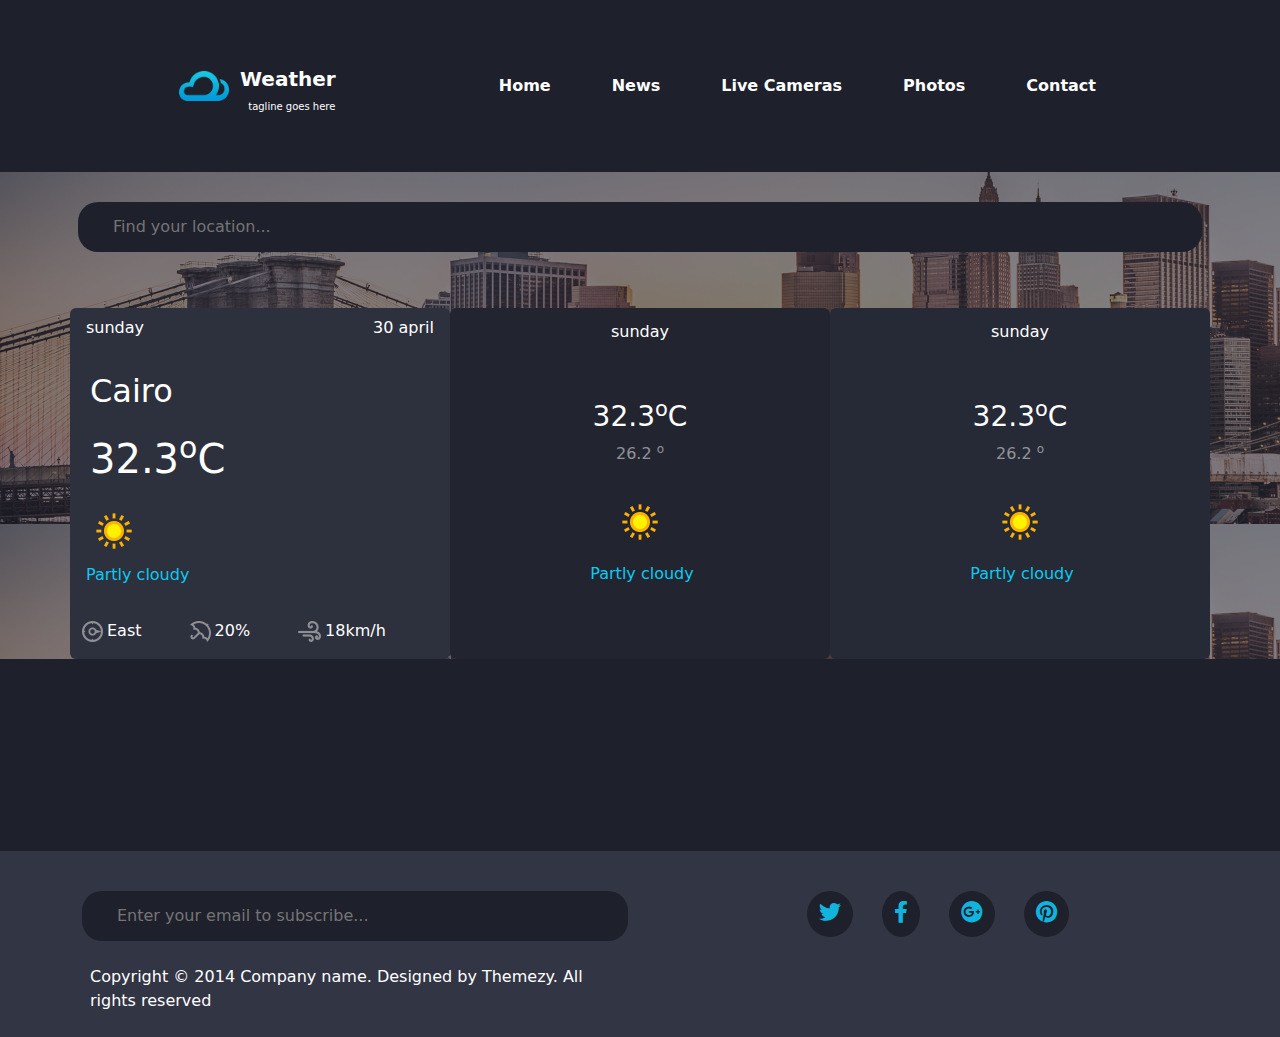
<file: index.html>
<!DOCTYPE html>
<html lang="en">
  <head>
    <meta charset="UTF-8" />
    <meta name="viewport" content="width=device-width, initial-scale=1.0" />
    <!---------------------------links-------------------->
    <link rel="stylesheet" href="https://cdnjs.cloudflare.com/ajax/libs/font-awesome/6.0.0-beta3/css/all.min.css">
    <!-- <link rel="stylesheet" href="css/all.min.css"> -->
    <link rel="stylesheet" href="css/bootstrap.min.css" />
    <link rel="stylesheet" href="css/style.css" />
    <title>Weather</title>
  </head>
  <body  data-bs-spy="scroll" data-bs-target="#navbar-example">
    <!--------------------------------nav bar ----------------------------->
    <nav
      class="navbar navbar-expand-lg"
      style="z-index: 1000; position: relative"
    >
      <div class="container p-5">
        <div class="d-flex justify-content-center align-items-center ms-lg-5">
          <img src="img/logo@2x.png" class="logo2X" alt="" />
          <div
            class="w-50 d-flex flex-column justify-content-center align-items-center ms-3"
          >
            <a class="navbar-brand ps-2 fw-semibold text-white" href="#"
              >Weather</a
            >
            <span class="taglineModify text-white">tagline goes here</span>
          </div>
        </div>
        <button
          class="navbar-toggler bg-white fs-6"
          type="button"
          data-bs-toggle="collapse"
          data-bs-target="#navbarNav"
          aria-controls="navbarNav"
          aria-expanded="false"
          aria-label="Toggle navigation"
        >
          <span class="navbar-toggler-icon"></span>
        </button>
        <div class="collapse navbar-collapse me-5" id="navbarNav">
          <ul class="navbar-nav ms-auto fw-semibold">
            <li class="nav-item">
              <a
                class="nav-link active position-relative"
                aria-current="page"
                href="#"
                >Home</a
              >
            </li>
            <li class="nav-item">
              <a
                class="nav-link active position-relative"
                aria-current="page"
                href="#"
                >News</a
              >
            </li>
            <li class="nav-item">
              <a
                class="nav-link active position-relative"
                aria-current="page"
                href="#"
                >Live Cameras</a
              >
            </li>
            <li class="nav-item">
              <a
                class="nav-link active position-relative"
                aria-current="page"
                href="#"
                >Photos</a
              >
            </li>
            <li class="nav-item">
              <a
                class="nav-link active position-relative"
                aria-current="page"
                href="contact.html"
                >Contact</a
              >
            </li>
          </ul>
        </div>
      </div>
    </nav>
    <!-------------------------main photo---------------------------->
    <!-- <div class="mainImage"></div> -->
    <!-----------input and data------------------>
    <section class="mainData">
        <div class="container ">
            <div class="row">
                <div class="w-100 p-2 mb-5">
                    <div class="innerItem">
                        <div class="inputSearch">
                            <input type="text" name="name of city" class="w-100 searchInput" id="inputSearch" placeholder="Find your location...">
                        </div>
                    </div>
                </div>
                <div class="col-md-4  outButDataBackG rounded-2">
                    <div class="weatherData">
                        <div class="weatherDayOfWeek">
                            <span class="d-flex justify-content-between align-items-center px-1 py-2 py-1 weekAndMonth">
                                <span id="todaysWeek">sunday</span>
                                <span>
                                  <span id="dayAndMonth">30 </span>
                                  <span id="nameMonth">april</span>
                                </span>
                            </span>
                        </div>
                        <h1 class="h2 mt-3 p-2" id="cityName">Cairo</h1>
                        <h2 class="h1 py-2 px-2" id="temperaqre">32.3<sup>o</sup>C</h2>
                        <img src="img/113.png" alt="status of weather" id="statusOfWeatherimg">
                        <p class="ps-1 text-info" id="textWeather">Partly cloudy</p>
                        <div class="stutsWeather d-flex justify-content-start gap-5 align-items-center py-3">
                            <span class="d-flex justify-content-start align-items-center">
                                <span><img src="img/icon-compass.png" alt="wind Direction" id="iconWeather"></span>
                                <span class="ps-1" id="windDirection">East</span>
                            </span>
                            <span class="d-flex justify-content-start align-items-center">
                                <span><img src="img/icon-umberella.png" alt="winter or summer" id="winter"></span>
                                <span class="ps-1" id="winterSpeed">20%</span>
                            </span>
                            <span class="d-flex justify-content-start align-items-center">
                                <span><img src="img/icon-wind.png" alt="kilo metar wind" id=""></span>
                                <span class="ps-1" id="kiloMtr">18km/h</span>
                            </span>
                        </div>
                    </div>
                </div>
                <div class="col-md-4  outButNextDay rounded-2">
                    <div class="weatherData">
                        <div class="weatherDayOfWeek">
                            <span class="d-flex justify-content-center align-items-center px-1 py-2 mt-1 weekAndMonth">
                                <span  class="dayOfWeek">sunday</span>
                            </span>
                        </div>
                        <h2 class="h3 pt-5 px-2 text-center temperare" id="temperaqre">32.3<sup>o</sup>C</h2>
                        <p class="text-white-50 text-center minTemp">26.2 <sup>o</sup></p>
                        <div class="d-flex justify-content-center">
                            <img src="img/113.png" alt="status of weather" class="p-2 statusImage"  id="statusOfWeather">
                        </div>
                        <p class="ps-1 text-info text-center textStatusWeather" id="textWeather">Partly cloudy</p>
                      
                    </div>
                </div>
                <div class="col-md-4  outPutAfterDay rounded-2">
                    <div class="weatherData ">
                        <div class="weatherDayOfWeek">
                            <span class="d-flex justify-content-center align-items-center px-1 py-2 mt-1  weekAndMonth">
                                <span  class="dayOfWeek">sunday</span>
                            </span>
                        </div>
                        <h2 class="h3 pt-5 px-2 text-center temperare" id="temperaqre">32.3<sup>o</sup>C</h2>
                        <p class="text-white-50 text-center minTemp">26.2 <sup>o</sup></p>
                        <div class="d-flex justify-content-center">
                            <img src="img/113.png" alt="status of weather" class="p-2 statusImage"  id="statusOfWeather">
                        </div>
                        <p class="ps-1 text-info text-center textStatusWeather" id="textWeather">Partly cloudy</p>
                    </div>
                </div>
            </div>
        </div>
    </section>
    <!------------footer section---------------->
    <section class="footer">
        <div class="container">
            <div class="row pt-3">
                <div class="col-md-6 mt-4">
                    <div class="footerIntem">
                        <div class="inputFooter">
                            <input type="text" class="searchInputFooter" placeholder="Enter your email to subscribe..." name="" id="">
                            <p class="my-4 text-white ps-2">Copyright &copy; 2014 Company name. Designed by Themezy. All rights reserved</p>
                        </div>
                    </div>
                </div>
                <div class="col-md-6 mt-4">
                    <div class="footerLinks">
                        <ul class="list-unstyled d-flex justify-content-center align-items-center gap-1">
                            <li><a href="#" ><i class="fa-brands fa-twitter"></i></a></li>
                            <li><a href="#" ><i class="fa-brands fa-facebook-f"></i></a></li>
                            <li><a href="#" ><i class="fa-brands fa-google-plus"></i></a></li>
                            <li><a href="#" ><i class="fa-brands fa-pinterest"></i></a></li>
                        </ul>
                    </div>
                </div>
            </div>
        </div>
    </section>


    <script src="js/bootstrap.bundle.min.js"></script>
    <script src="js/index.js"></script>
  </body>
</html>
</file>
<file: css/style.css>
*,
*::after,
*::before {
  box-sizing: border-box;
}
body {
  margin: 0;
  background-color: #1e202b;
  overflow-x: hidden;
}
:root{
    --second-color:#323544;
    --main-color:#1E202B;
    --color-dateAndDays:#2D303D;
    --color-nextDay:#222530;
    --color-nextDatBackG:#262936;
}
.logo2X {
  width: 50px;
}
li {
  margin-left: 25px;
  padding: 10px;
}
a {
  color: white !important;
}
.taglineModify {
  font-size: 10px !important;
}
.nav-item a::before{
    content: "";
    background-color: #10B4DD;
    position: absolute;
    width: 0;
    height: 2px;
    bottom: 0;
    left: 5px;
    transition: width 0.4s;
}
.nav-item a:hover::before{
    width: 90%;
}
.nav-item a:hover{
color: #10B4DD !important;
}
.mainData{
    background-image: url(../img/banner.png);
    height: 45%;
}
.searchInput{
    padding: 13px 35px;
    border-radius: 20px;
    margin-top: 2%;
    border: none;
    background-color: #1e202b;
    caret-color: white;
    outline: none;
    color: white;
}
.outButDataBackG{
    background-color: var(--second-color);
    color: white;
}
.outButDataBackG
{
    background-color: var(--color-dateAndDays);
}
.outButNextDay{
    background-color: var(--color-nextDay);
    color: white;
}
.outPutAfterDay{
    background-color: var(--color-nextDatBackG);
    color: white;
}
.footer{
    margin-top: 15%;
    background-color: var(--second-color);
}
.searchInputFooter{
    padding: 13px 35px;
    border-radius: 20px;
    border: none;
    background-color: #1e202b;
    caret-color: white;
    width: 100%;
    outline: none;
    color: white;
}

.footerLinks ul li a i{
    color: #10B4DD;
    font-size:22px;
    transition: .3s;
}
.footerLinks ul li{
   list-style: none;
    background-color:#1E202B;
    border-radius: 50%;
    padding: 10px 12px;
    transition: .3s;
    cursor: pointer;
}
.footerLinks ul li:hover i{
    color: white;
}
.footerLinks ul li i{
    font-size: 10px;
}
.footerLinks ul li:hover{
    background-color: #10B4DD;
}

@media (max-width:577px){
  
    .col-md-4{
        text-align: center;
    }
}
</file>
